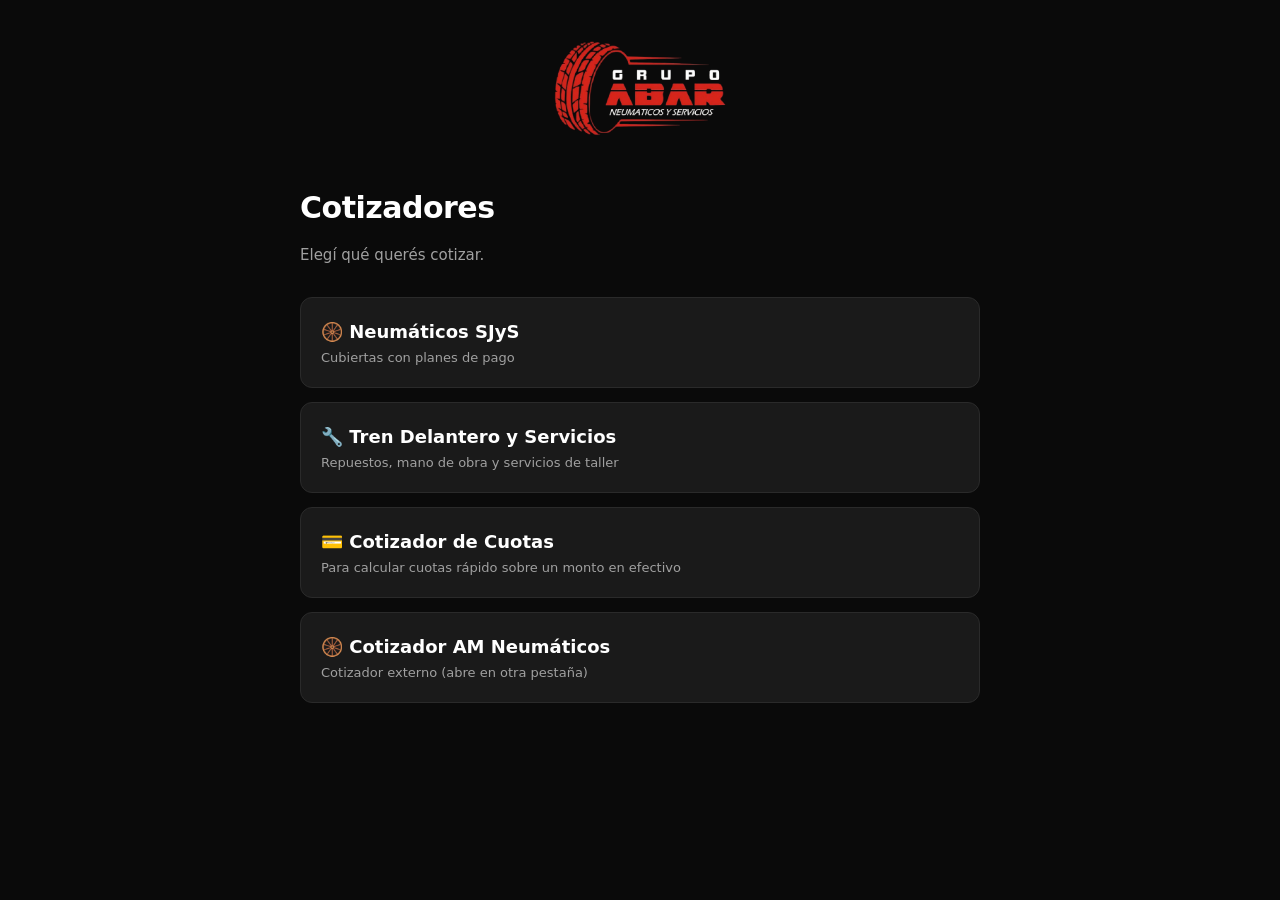
<file: index.html>
<!DOCTYPE html>
<html lang="es">
<head>
  <meta charset="UTF-8">
  <meta name="viewport" content="width=device-width, initial-scale=1">
  <title>Grupo Abar · Cotizadores</title>
  <link rel="stylesheet" href="styles.css">
</head>
<body>
  <div class="contenedor">
    <div class="logo">
      <img src="img/logo.png" alt="Grupo Abar Neumáticos">
    </div>

    <h1>Cotizadores</h1>
    <p class="subtitulo">Elegí qué querés cotizar.</p>

    <a href="neumaticos.html" class="boton-menu">
      <span class="boton-menu-titulo">🛞 Neumáticos SJyS</span>
      <span class="boton-menu-desc">Cubiertas con planes de pago</span>
    </a>

    <a href="tren-delantero.html" class="boton-menu">
      <span class="boton-menu-titulo">🔧 Tren Delantero y Servicios</span>
      <span class="boton-menu-desc">Repuestos, mano de obra y servicios de taller</span>
    </a>

    <a href="cuotas.html" class="boton-menu">
      <span class="boton-menu-titulo">💳 Cotizador de Cuotas</span>
      <span class="boton-menu-desc">Para calcular cuotas rápido sobre un monto en efectivo</span>
    </a>
    
    <a href="https://cotizador-am-neumaticos.marascaabelardo.chatgpt.site/" 
    target="_blank" 
    rel="noopener noreferrer" 
    class="boton-menu boton-menu-externo">
    <span class="boton-menu-titulo">🛞 Cotizador AM Neumáticos</span>
    <span class="boton-menu-desc">Cotizador externo (abre en otra pestaña)</span>
    </a>   
  </div>
</body>
</html>
</file>
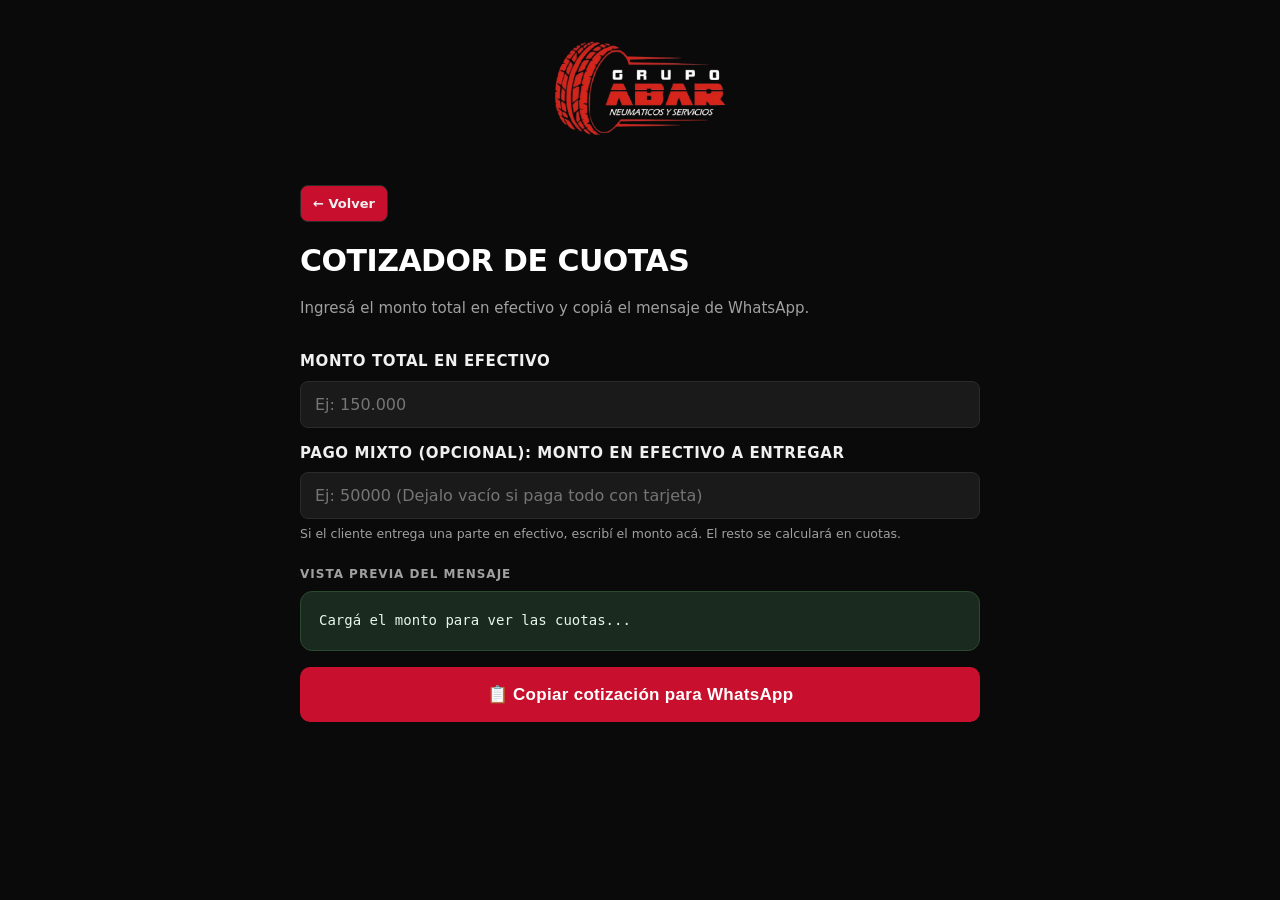
<file: cuotas.html>
<!DOCTYPE html>
<html lang="es">
<head>
  <meta charset="UTF-8">
  <meta name="viewport" content="width=device-width, initial-scale=1">
  <title>Cotizador de Cuotas · Grupo Abar</title>
  <link rel="stylesheet" href="styles.css">
</head>
<body>
  <div class="contenedor">
    <div class="logo">
      <img src="img/logo.png" alt="Grupo Abar Neumáticos">
    </div>

    <a href="index.html" class="btn-volver">← Volver</a>

    <h1>COTIZADOR DE CUOTAS</h1>
    <p class="subtitulo">Ingresá el monto total en efectivo y copiá el mensaje de WhatsApp.</p>

    <div class="campo">
      <label for="monto">Monto Total en Efectivo</label>
      <input type="text" inputmode="decimal" id="monto" placeholder="Ej: 150.000">
    </div>

    <div class="campo">
      <label>Pago mixto (opcional): Monto en Efectivo a entregar</label>
      <input type="text" inputmode="decimal" id="pagoEfectivoParcial" placeholder="Ej: 50000 (Dejalo vacío si paga todo con tarjeta)">
      <div class="ayuda">Si el cliente entrega una parte en efectivo, escribí el monto acá. El resto se calculará en cuotas.</div>
    </div>

    <div class="preview-titulo">Vista previa del mensaje</div>
    <div id="preview">Cargá el monto para ver las cuotas...</div>

    <button id="btnCopiar">📋 Copiar cotización para WhatsApp</button>
  </div>

  <script src="script-cuotas.js"></script>
</body>
</html>
</file>
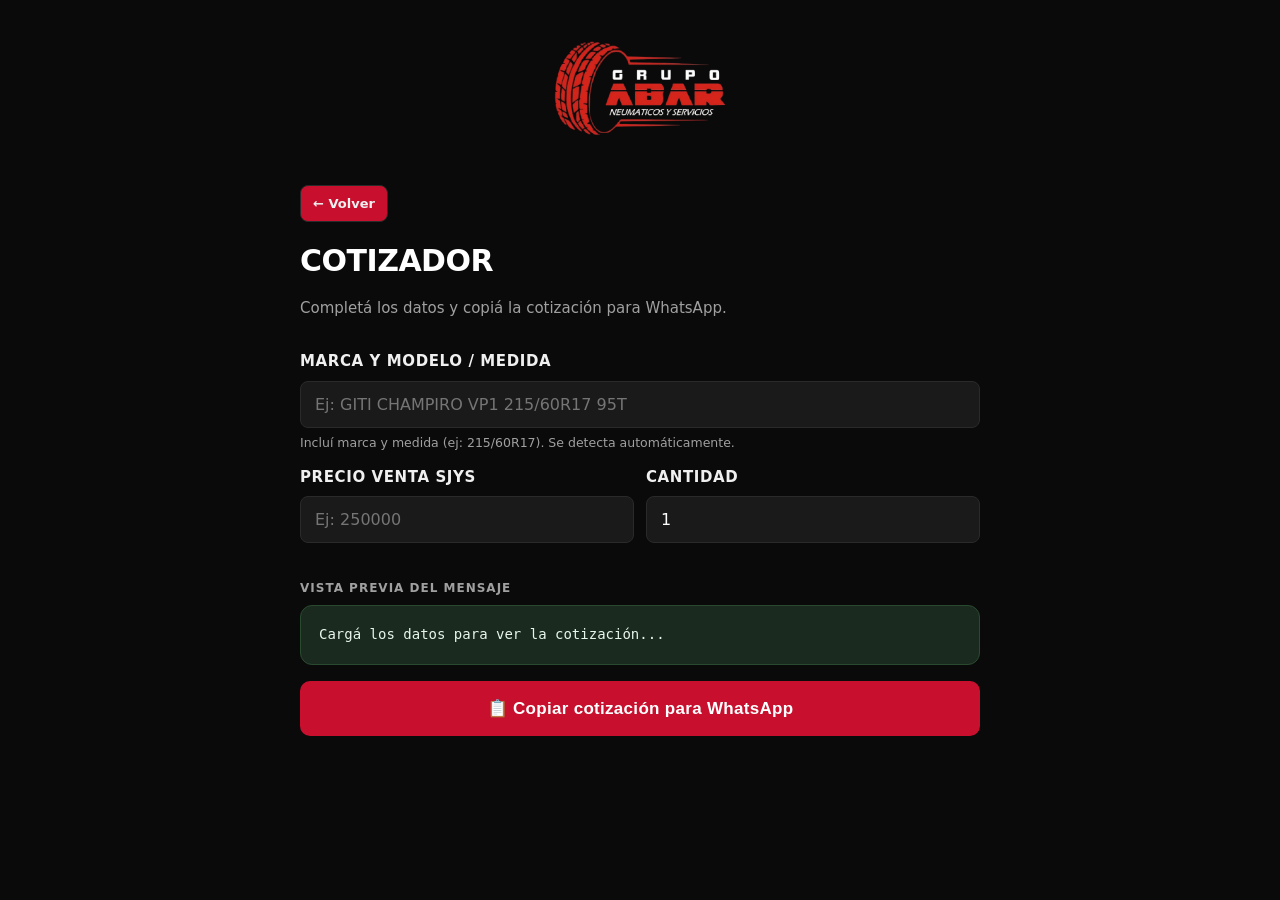
<file: neumaticos.html>
<!DOCTYPE html>
<html lang="es">
<head>
  <meta charset="UTF-8">
  <meta name="viewport" content="width=device-width, initial-scale=1">
  <title>Grupo Abar Neumáticos · Cotizador</title>
  <link rel="stylesheet" href="styles.css">
</head>
<body>
  <div class="contenedor">

    <div class="logo">
      <img src="img/logo.png" alt="Grupo Abar Neumáticos">
    </div>

    <a href="index.html" class="btn-volver">← Volver</a>

    <h1>COTIZADOR</h1>
    <p class="subtitulo">Completá los datos y copiá la cotización para WhatsApp.</p>

    <div class="campo">
      <label for="modelo">Marca y modelo / medida</label>
      <input type="text" id="modelo" placeholder="Ej: GITI CHAMPIRO VP1 215/60R17 95T">
      <div class="ayuda">Incluí marca y medida (ej: 215/60R17). Se detecta automáticamente.</div>
    </div>

    <div class="fila">
      <div class="campo">
        <label for="sjyS">Precio venta SJyS</label>
        <input type="text" id="sjyS" inputmode="decimal" placeholder="Ej: 250000">
      </div>
      <div class="campo">
        <label for="cantidad">Cantidad</label>
        <input type="number" id="cantidad" value="1" min="1">
      </div>
    </div>

    <div class="preview-titulo">Vista previa del mensaje</div>
    <div id="preview">Cargá los datos para ver la cotización...</div>

    <button id="btnCopiar">📋 Copiar cotización para WhatsApp</button>
  </div>

  <script src="script-neumaticos.js"></script>
</body>
</html>
</file>
<file: styles.css>
:root {
  --rojo: #c8102e;
  --rojo-osc: #8e0b20;
  --negro: #0a0a0a;
  --gris: #1a1a1a;
  --gris-borde: #2a2a2a;
  --texto: #f0f0f0;
  --texto-dim: #a0a0a0;
  --verde: #1a2a1e;
  --verde-borde: #2a4a30;
}

* { box-sizing: border-box; }

html {
  -webkit-text-size-adjust: 100%; /* evita que iOS agrande el texto solo */
}

body {
  font-family: system-ui, -apple-system, "Segoe UI", sans-serif;
  background: var(--negro);
  color: var(--texto);
  margin: 0;
  padding: 16px 14px 50px;
  font-size: 16px;
  line-height: 1.5;
}

.contenedor {
  max-width: 680px;
  margin: 0 auto;
}

/* ---------- HOME / MENÚ ---------- */
.boton-menu {
  display: block;
  background: var(--gris);
  border: 1px solid var(--gris-borde);
  border-radius: 12px;
  padding: 20px;
  margin-bottom: 14px;
  text-decoration: none;
  color: var(--texto);
  transition: border-color .15s, background .15s, transform .1s;
}

.boton-menu:hover {
  border-color: var(--rojo);
  background: #202020;
}

.boton-menu:active {
  transform: scale(.99);
}

.boton-menu-titulo {
  display: block;
  font-size: 18px;
  font-weight: 700;
  color: #fff;
  margin-bottom: 4px;
}

.boton-menu-desc {
  display: block;
  font-size: 13px;
  color: var(--texto-dim);
  line-height: 1.4;
}

/* ---------- LOGO ---------- */
.logo {
  text-align: center;
  margin-bottom: 20px;
}

.logo img {
  max-width: 200px;
  width: 70%;
  height: auto;
}

.logo-texto {
  color: var(--rojo);
  font-size: 26px;
  font-weight: 900;
  letter-spacing: 2px;
  margin: 0;
}

.logo-sub {
  color: #fff;
  font-size: 11px;
  letter-spacing: 4px;
  margin-top: 4px;
  font-weight: 600;
}

/* ---------- TÍTULOS ---------- */
h1 {
  font-size: 26px;
  margin: 0 0 6px;
  color: #fff;
  font-weight: 800;
  letter-spacing: -0.5px;
}

.subtitulo {
  color: var(--texto-dim);
  font-size: 14px;
  margin-bottom: 24px;
  line-height: 1.45;
}

/* ---------- LABELS E INPUTS ---------- */
label {
  display: block;
  font-weight: 700;
  font-size: 14px;
  margin-bottom: 8px;
  color: var(--texto);
  text-transform: uppercase;
  letter-spacing: 0.6px;
}

input[type="text"],
input[type="number"] {
  width: 100%;
  padding: 13px 14px;
  border: 1px solid var(--gris-borde);
  border-radius: 8px;
  background: var(--gris);
  color: #fff;
  font-size: 16px;
  font-family: inherit;
  transition: border-color .15s;
}

input:focus {
  outline: none;
  border-color: var(--rojo);
}

.fila {
  display: flex;
  gap: 12px;
  margin-bottom: 14px;
}

.fila > div { flex: 1; }

.campo { margin-bottom: 14px; }

.ayuda {
  font-size: 12.5px;
  color: var(--texto-dim);
  margin-top: 6px;
  line-height: 1.45;
}

/* ---------- VISTA PREVIA ---------- */
.preview-titulo {
  font-size: 12px;
  color: var(--texto-dim);
  text-transform: uppercase;
  letter-spacing: 1px;
  margin: 22px 0 8px;
  font-weight: 600;
}

#preview {
  background: var(--verde);
  border: 1px solid var(--verde-borde);
  border-radius: 12px;
  padding: 14px;
  white-space: pre-wrap;
  word-break: break-word;
  font-family: ui-monospace, "SF Mono", Menlo, monospace;
  font-size: 12.5px;
  line-height: 1.55;
  color: #e8f5ec;
  overflow-x: auto;
}

/* ---------- BOTÓN ---------- */
button {
  background: var(--rojo);
  color: #fff;
  border: none;
  padding: 15px;
  width: 100%;
  font-size: 16px;
  font-weight: 700;
  border-radius: 10px;
  margin-top: 16px;
  cursor: pointer;
  transition: background .15s;
  letter-spacing: 0.3px;
  -webkit-tap-highlight-color: transparent;
}

button:hover { background: var(--rojo-osc); }
button:active { transform: scale(.99); }

/* ===================================================== */
/* ============ TALLER / TREN DELANTERO ================ */
/* ===================================================== */

/* ---------- SELECTOR TIPO VEHÍCULO ---------- */
.tipo-vehiculo {
  display: flex;
  gap: 10px;
}

.radio-opcion {
  flex: 1;
  display: flex;
  align-items: center;
  justify-content: center;
  gap: 8px;
  background: var(--gris);
  border: 1px solid var(--gris-borde);
  border-radius: 8px;
  padding: 12px;
  cursor: pointer;
  text-transform: none;
  font-weight: 600;
  font-size: 14px;
  color: var(--texto);
  letter-spacing: 0;
  margin-bottom: 0;
  transition: border-color .15s, background .15s;
}

.radio-opcion input {
  accent-color: var(--rojo);
  width: auto;
}

.radio-opcion:has(input:checked) {
  border-color: var(--rojo);
  background: #2a1010;
}

/* ---------- ZONAS ---------- */
.zona {
  background: var(--gris);
  border: 1px solid var(--gris-borde);
  border-radius: 12px;
  padding: 14px;
  margin-bottom: 16px;
}

.zona-header {
  display: flex;
  gap: 8px;
  align-items: center;
  margin-bottom: 14px;
}

.zona-titulo {
  flex: 1;
  font-weight: 700;
  font-size: 15px;
  border: 1px solid var(--gris-borde);
  background: #202020;
  color: #fff;
  padding: 10px 12px;
  border-radius: 8px;
  text-transform: none;
}

.btn-eliminar-zona {
  background: #3a1010;
  color: #ff6b6b;
  border: 1px solid #5a1a1a;
  border-radius: 8px;
  width: 38px;
  height: 38px;
  font-size: 14px;
  cursor: pointer;
  padding: 0;
  margin: 0;
  flex-shrink: 0;
}

.btn-eliminar-zona:hover { background: #5a1a1a; }

.zona-seccion {
  margin-bottom: 14px;
}

.zona-subtitulo {
  font-size: 12px;
  text-transform: uppercase;
  letter-spacing: 1px;
  color: var(--texto-dim);
  font-weight: 600;
  margin-bottom: 8px;
}

.zona-subtotal {
  text-align: right;
  font-weight: 700;
  color: #fff;
  padding-top: 10px;
  border-top: 1px solid var(--gris-borde);
  font-size: 15px;
}

/* ---------- ITEMS (repuestos / mano de obra) ---------- */
.item-row {
  background: #202020;
  border: 1px solid var(--gris-borde);
  border-radius: 8px;
  padding: 10px;
  margin-bottom: 8px;
}

.item-fila-1 {
  display: flex;
  gap: 8px;
  margin-bottom: 8px;
}

.item-fila-1 input {
  flex: 1;
  padding: 9px 11px;
  font-size: 14px;
}

.btn-quitar-item {
  background: #3a1010;
  color: #ff6b6b;
  border: 1px solid #5a1a1a;
  border-radius: 6px;
  width: 34px;
  font-size: 12px;
  cursor: pointer;
  padding: 0;
  margin: 0;
  flex-shrink: 0;
}

.btn-quitar-item:hover { background: #5a1a1a; }

.item-fila-2 {
  display: grid;
  grid-template-columns: 1.3fr 0.8fr 1fr 1fr;
  gap: 8px;
}

.mo-fila {
  grid-template-columns: 1.5fr 1.2fr 1fr;
}

.mini-label {
  display: block;
  font-size: 10px;
  color: var(--texto-dim);
  text-transform: uppercase;
  letter-spacing: 0.5px;
  margin-bottom: 3px;
  font-weight: 600;
}

.item-row input,
.item-row select {
  width: 100%;
  padding: 8px 9px;
  font-size: 14px;
  border-radius: 6px;
  background: #151515;
  border: 1px solid var(--gris-borde);
  color: #fff;
  font-family: inherit;
}

.solo-lectura {
  background: #151515;
  border: 1px solid var(--gris-borde);
  border-radius: 6px;
  padding: 8px 9px;
  font-size: 13px;
  color: #8fe6a5;
  font-family: ui-monospace, monospace;
  font-weight: 600;
  text-align: right;
}

/* ---------- BOTÓN SECUNDARIO ---------- */
.boton-secundario {
  background: transparent;
  border: 1px dashed var(--gris-borde);
  color: var(--texto-dim);
  border-radius: 8px;
  padding: 10px;
  width: 100%;
  font-size: 13px;
  font-weight: 600;
  cursor: pointer;
  margin-top: 6px;
  margin-bottom: 14px;
  transition: border-color .15s, color .15s;
}

.boton-secundario:hover {
  border-color: var(--rojo);
  color: #fff;
}

/* ---------- SERVICIOS ---------- */
.servicios-lista {
  display: flex;
  flex-direction: column;
  gap: 6px;
  margin-bottom: 20px;
}

.servicio-item {
  display: flex;
  align-items: center;
  gap: 10px;
  background: var(--gris);
  border: 1px solid var(--gris-borde);
  border-radius: 8px;
  padding: 11px 13px;
  cursor: pointer;
  text-transform: none;
  font-weight: 500;
  font-size: 14px;
  color: var(--texto);
  letter-spacing: 0;
  margin-bottom: 0;
  transition: border-color .15s, background .15s;
}

.servicio-item:has(input:checked) {
  border-color: var(--rojo);
  background: #2a1010;
}

.servicio-item input {
  accent-color: var(--rojo);
  width: auto;
  flex-shrink: 0;
}

.servicio-nombre {
  flex: 1;
}

.servicio-precio {
  color: #8fe6a5;
  font-family: ui-monospace, monospace;
  font-size: 13px;
  font-weight: 600;
}

/* ---------- CHECKBOX DIAGNÓSTICO ---------- */
.checkbox-campo {
  margin: 20px 0;
}

.checkbox-label {
  display: flex;
  align-items: flex-start;
  gap: 10px;
  background: var(--gris);
  border: 1px solid var(--gris-borde);
  border-radius: 8px;
  padding: 12px 14px;
  cursor: pointer;
  text-transform: none;
  font-size: 13.5px;
  font-weight: 500;
  letter-spacing: 0;
  color: var(--texto);
  line-height: 1.45;
  margin-bottom: 0;
}

.checkbox-label input {
  accent-color: var(--rojo);
  margin-top: 2px;
  flex-shrink: 0;
  width: auto;
}

/* ============ ZONA TÍTULO FIJO ============ */
.zona-titulo-fijo {
  flex: 1;
  font-weight: 700;
  font-size: 16px;
  color: #fff;
  padding: 10px 12px;
  background: #202020;
  text-transform: uppercase;
  letter-spacing: 0.5px;
}

/* ============ SERVICIO CON CANTIDAD ============ */
.servicio-item .servicio-cant {
  width: 60px;
  padding: 6px 8px;
  font-size: 14px;
  border-radius: 6px;
  background: #151515;
  border: 1px solid var(--gris-borde);
  color: #fff;
  text-align: center;
  font-family: inherit;
  flex-shrink: 0;
}

/* ============ TOTAL GENERAL ============ */
.total-general {
  display: flex;
  justify-content: space-between;
  align-items: center;
  background: var(--rojo);
  border-radius: 12px;
  padding: 18px 20px;
  margin: 24px 0 8px;
  gap: 12px;
}

.total-general-label {
  font-size: 14px;
  font-weight: 800;
  color: #fff;
  text-transform: uppercase;
  letter-spacing: 1px;
}

.total-general-valor {
  font-size: 24px;
  font-weight: 900;
  color: #fff;
  font-family: ui-monospace, monospace;
}

/* ============ BOTÓN VOLVER ============ */
.btn-volver {
  display: inline-flex;
  align-items: center;
  gap: 6px;
  color: var(--texto);
  text-decoration: none;
  font-size: 13px;
  font-weight: 600;
  margin-bottom: 16px;
  padding: 8px 12px;
  border-radius: 8px;
  background: var(--rojo);
  border: 1px solid var(--gris-borde);
  transition: color .15s, border-color .15s;
  text-transform: none;
  letter-spacing: 0;
  width: auto;
}

.btn-volver:hover {
  color: #fff;
  border-color: var(--rojo);
}

/* ============ BOTÓN GUARDAR PDF ============ */
#btnGuardarPDF {
  background: var(--gris);
  color: var(--texto);
  border: 1px solid var(--gris-borde);
  margin-top: 10px;
  font-size: 14px; /* Un toque más chico que el principal */
}

#btnGuardarPDF:hover {
  background: #252525;
  border-color: #444;
}

/* ---------- MEDIA QUERIES ---------- */

/* Pantallas chicas (hasta 400px): más compacto */
@media (max-width: 400px) {
  body {
    padding: 12px 10px 40px;
  }
  .logo img {
    max-width: 160px;
  }
  .logo-texto { font-size: 22px; }
  .logo-sub { font-size: 10px; letter-spacing: 3px; }
  h1 { font-size: 23px; }
  .subtitulo { font-size: 13px; margin-bottom: 20px; }
  label { font-size: 13px; }
  .ayuda { font-size: 12px; }
  #preview { font-size: 11.5px; padding: 12px; }
  button { font-size: 15px; padding: 14px; }

  .boton-menu {
    padding: 16px;
  }
  .boton-menu-titulo {
    font-size: 17px;
  }
  .boton-menu-desc {
    font-size: 12.5px;
  }

  .total-general {
    padding: 14px 16px;
  }
  .total-general-label {
    font-size: 12px;
  }
  .total-general-valor {
    font-size: 20px;
  }
  .servicio-item .servicio-cant {
    width: 52px;
    padding: 5px 6px;
    font-size: 13px;
  }
  .zona-titulo-fijo {
    font-size: 14px;
    padding: 9px 10px;
  }

  .btn-volver {
    font-size: 12.5px;
    padding: 7px 10px;
    margin-bottom: 12px;
  }
}

/* Pantallas muy chicas (hasta 360px): apilamos los inputs */
@media (max-width: 360px) {
  .fila {
    flex-direction: column;
    gap: 0;
  }
  .fila > div { margin-bottom: 14px; }
}

/* Pantallas medianas-chicas (hasta 500px): grid de items en 2 columnas */
@media (max-width: 500px) {
  .item-fila-2 {
    grid-template-columns: 1fr 1fr;
  }
  .mo-fila {
    grid-template-columns: 1fr 1fr;
  }
  .tipo-vehiculo-3 {
    flex-direction: column;
  }
  .tipo-vehiculo-3 .radio-opcion {
    width: 100%;
    padding: 14px;
  }
}

/* Pantallas grandes (tablet/desktop): más aire */
@media (min-width: 700px) {
  body {
    padding: 30px 20px 60px;
  }
  .logo { margin-bottom: 28px; }
  .logo img { max-width: 260px; }
  h1 { font-size: 30px; }
  .subtitulo { font-size: 15px; margin-bottom: 30px; }
  label { font-size: 15px; }
  #preview {
    font-size: 14px;
    padding: 18px;
  }
  button {
    font-size: 17px;
    padding: 17px;
  }
}
</file>
